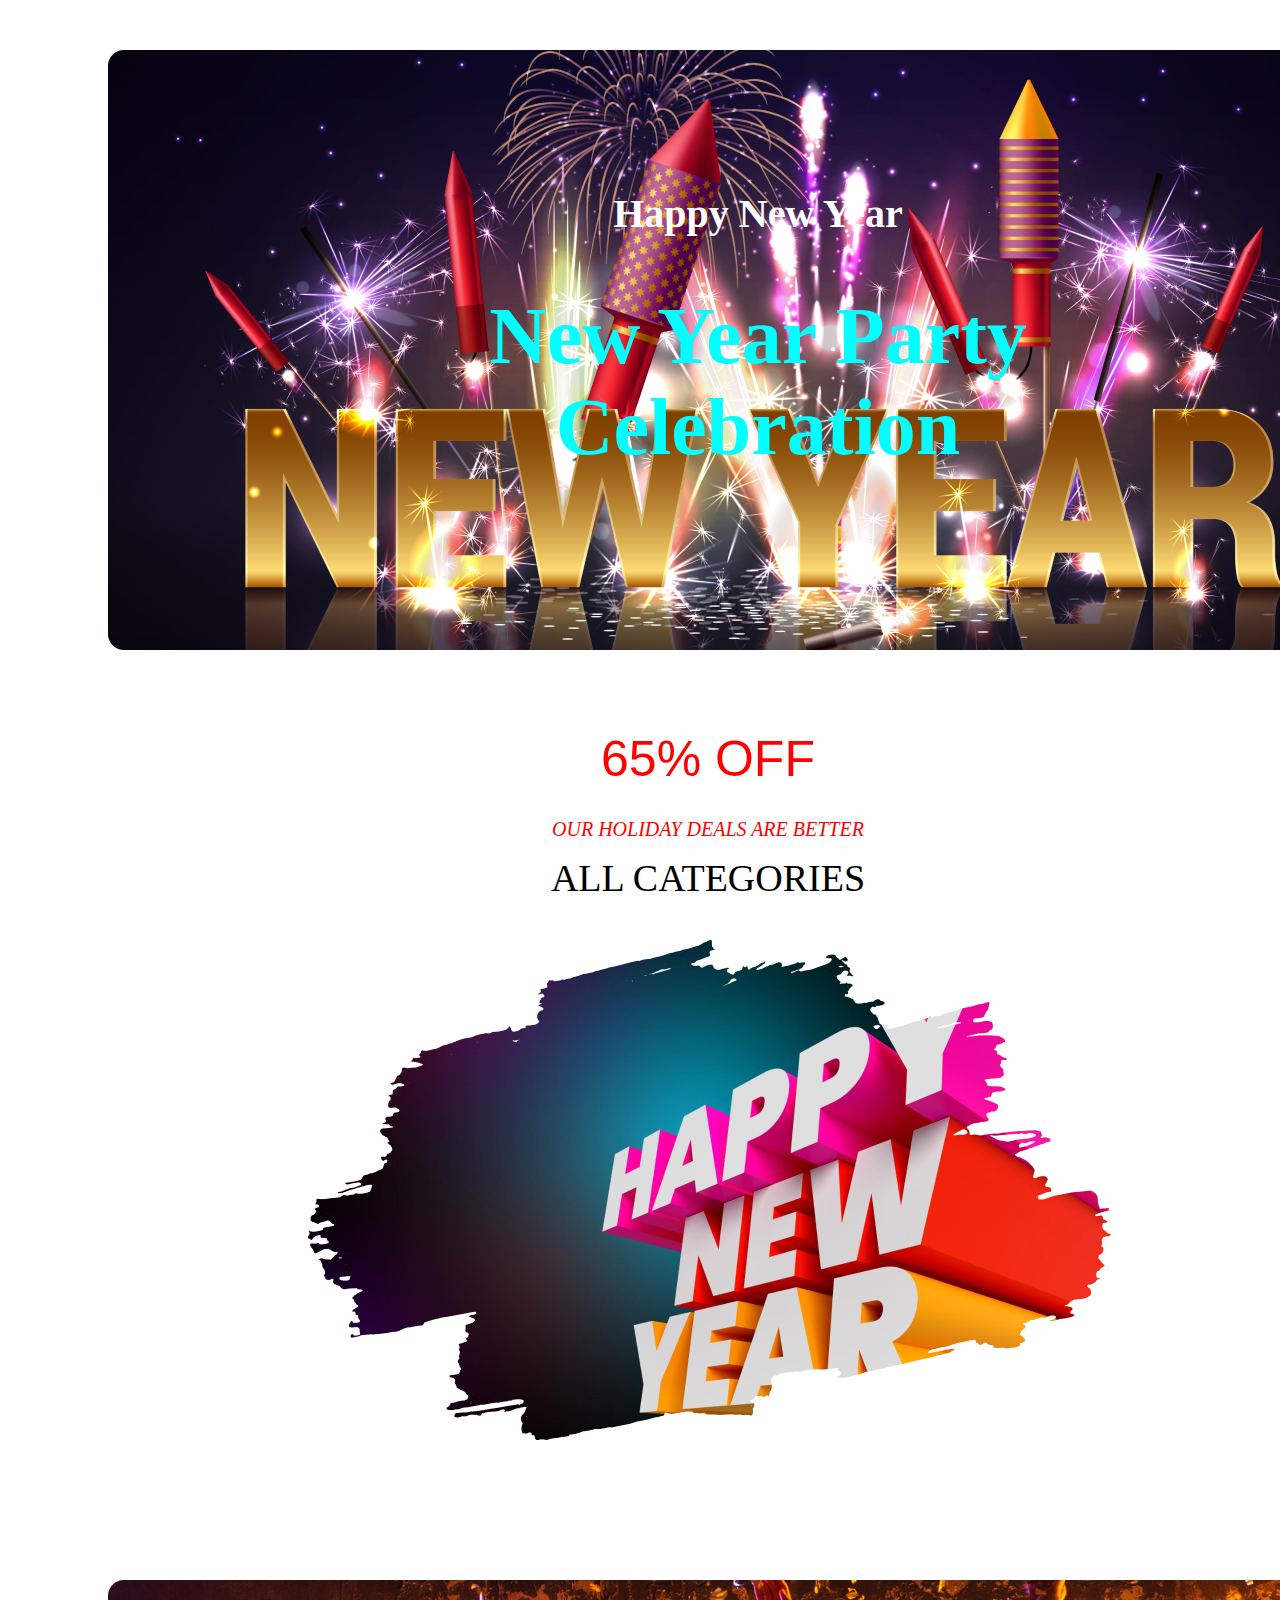
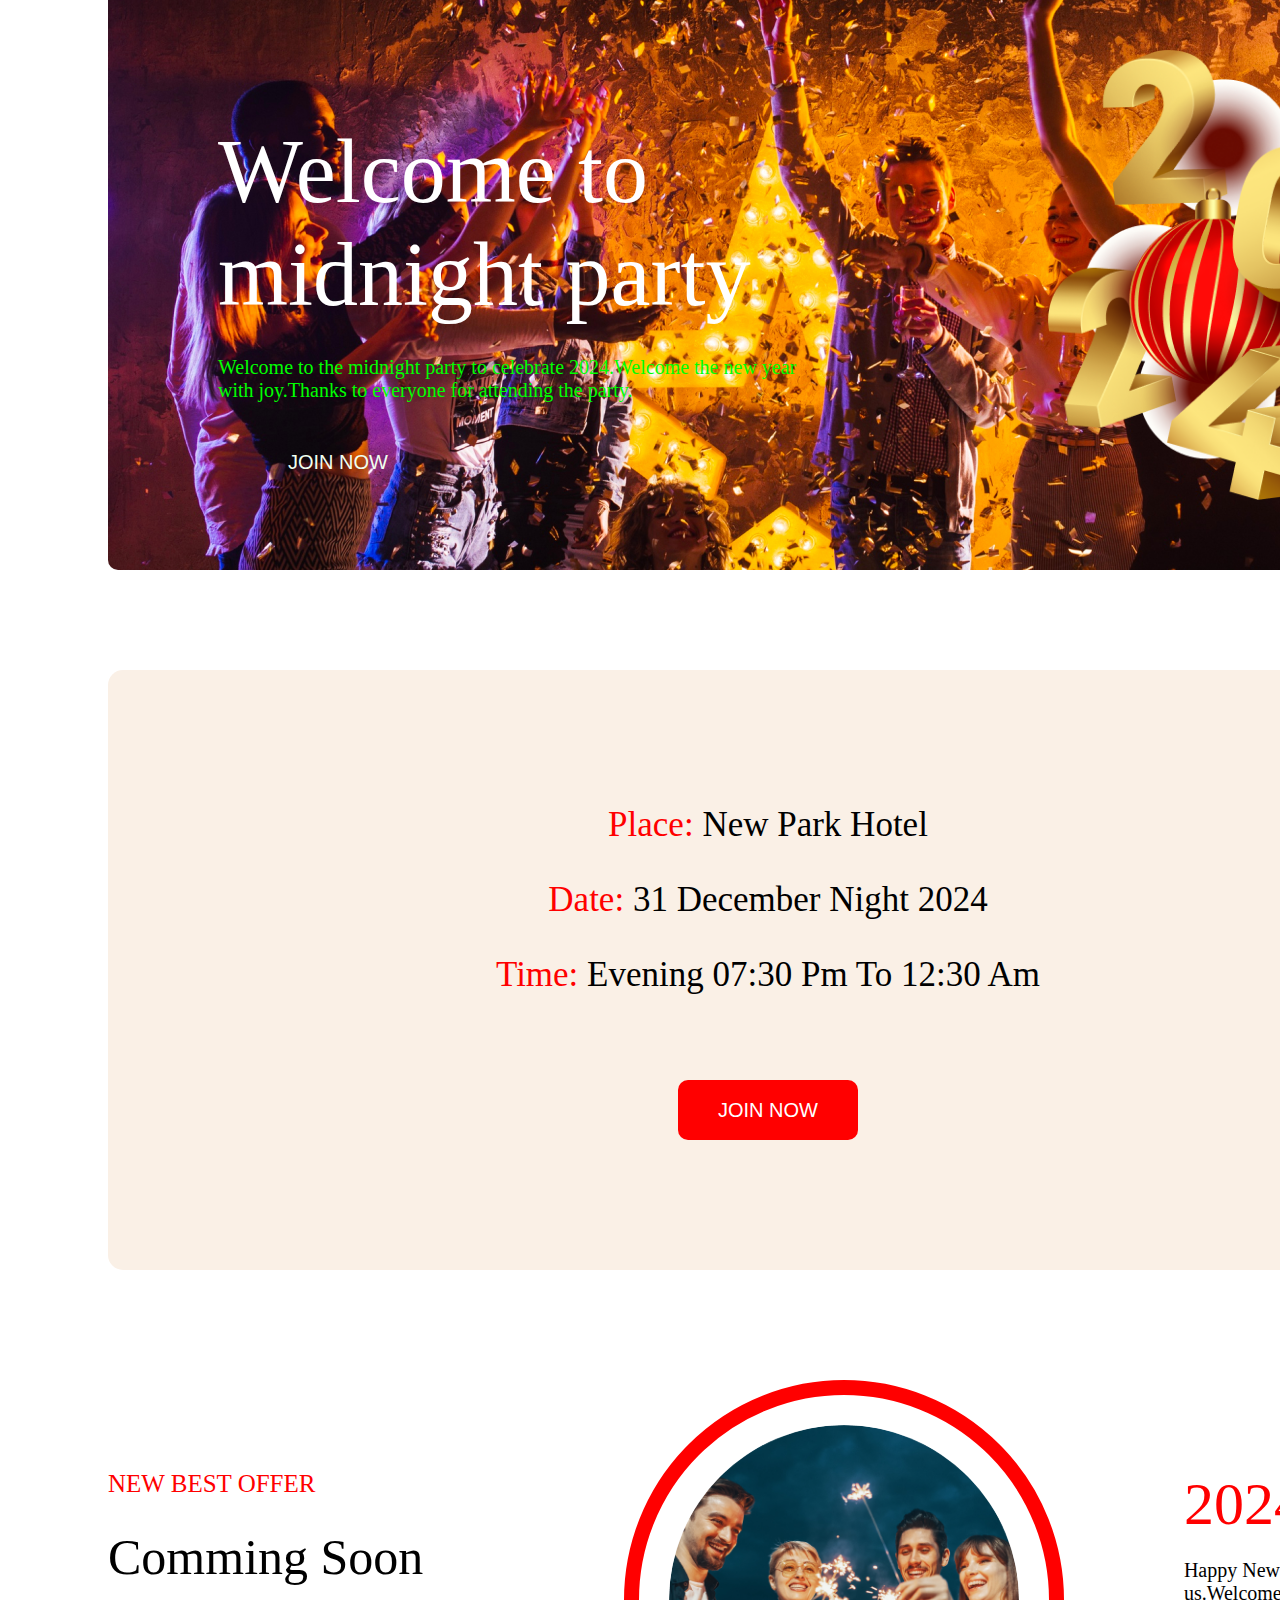
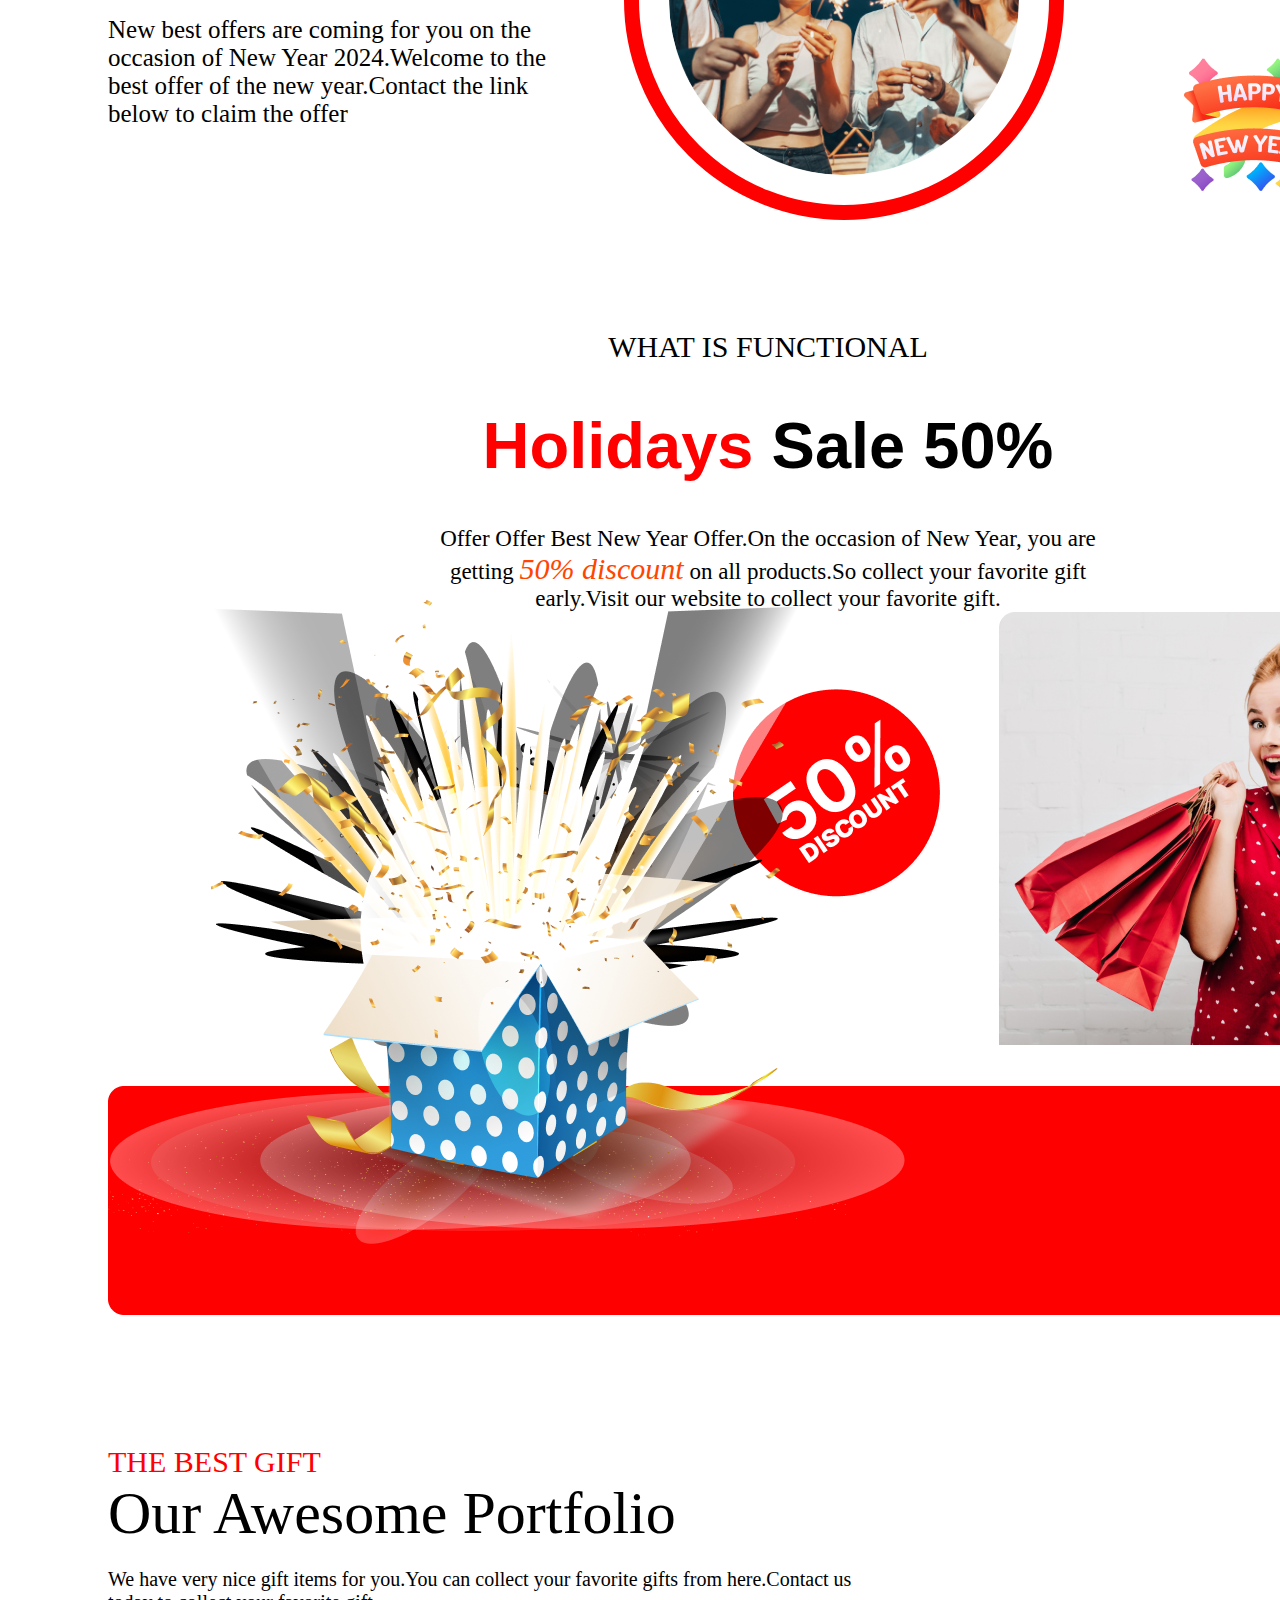
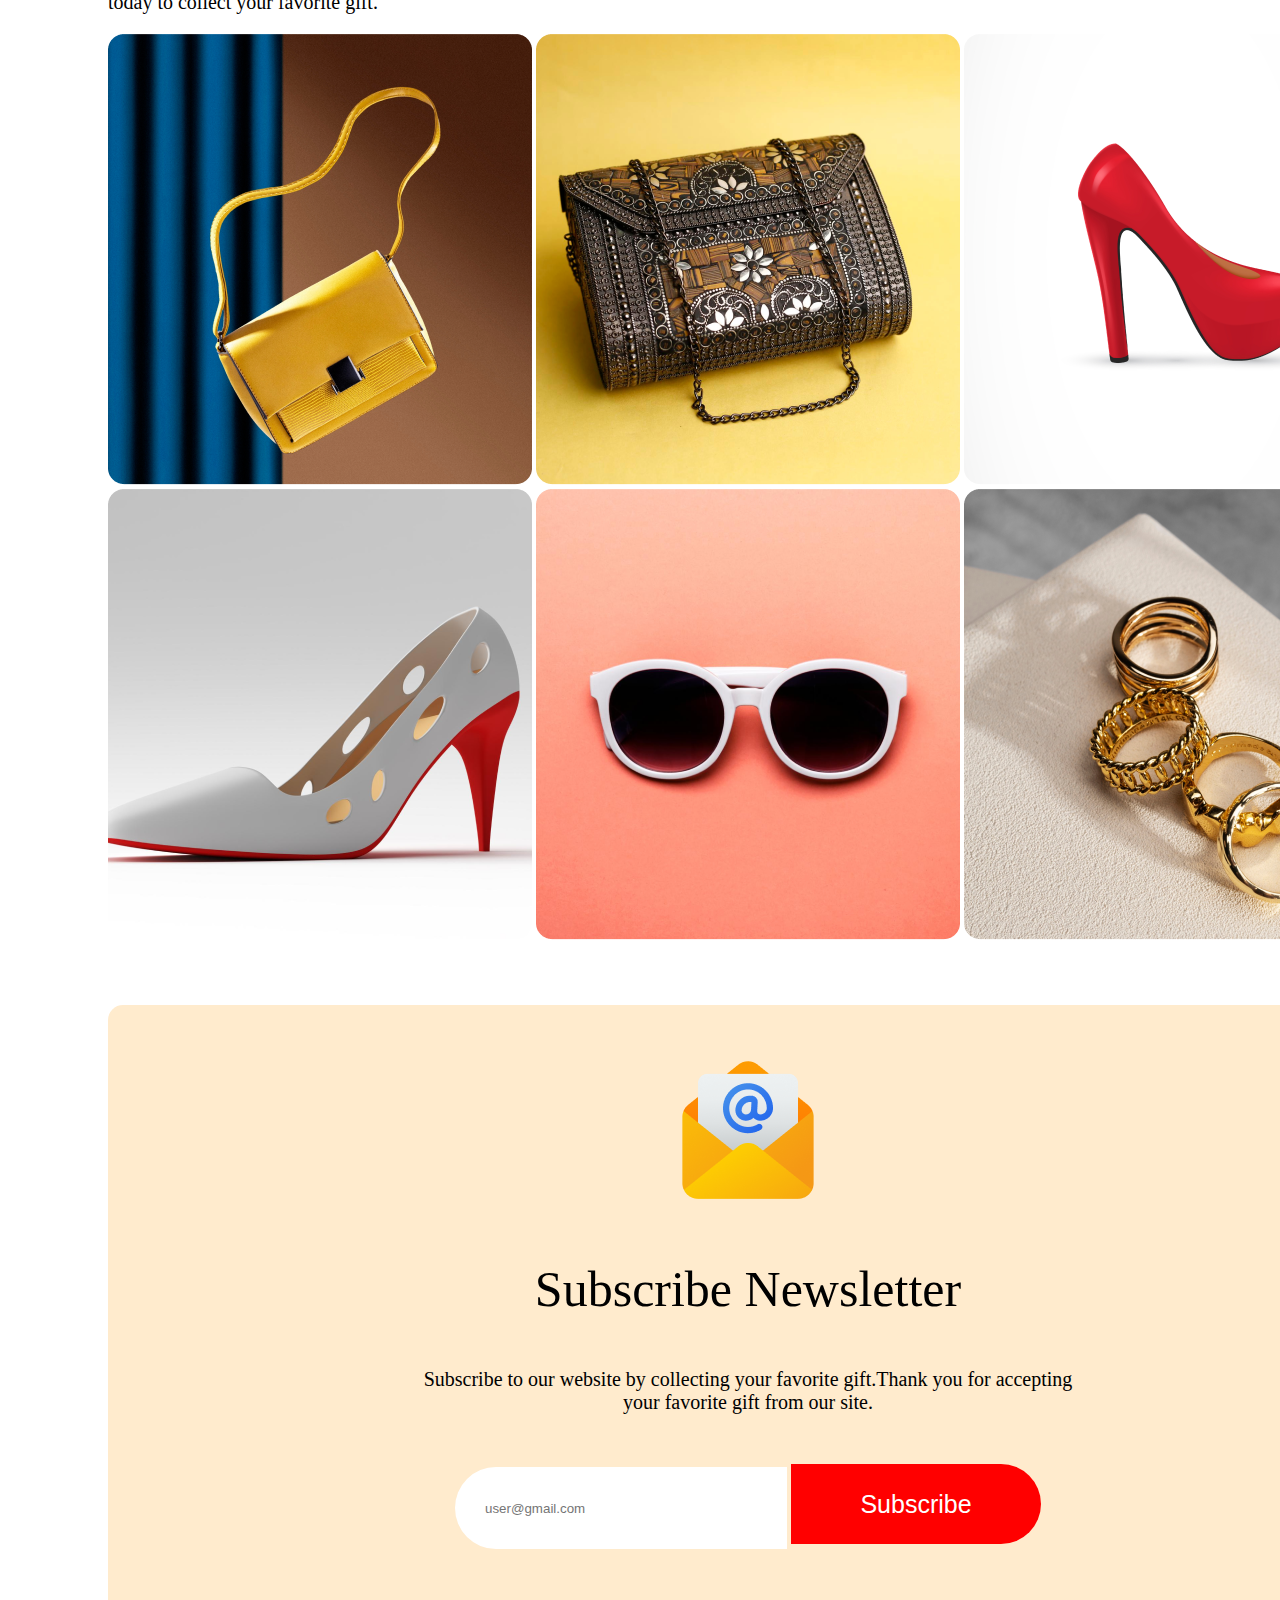
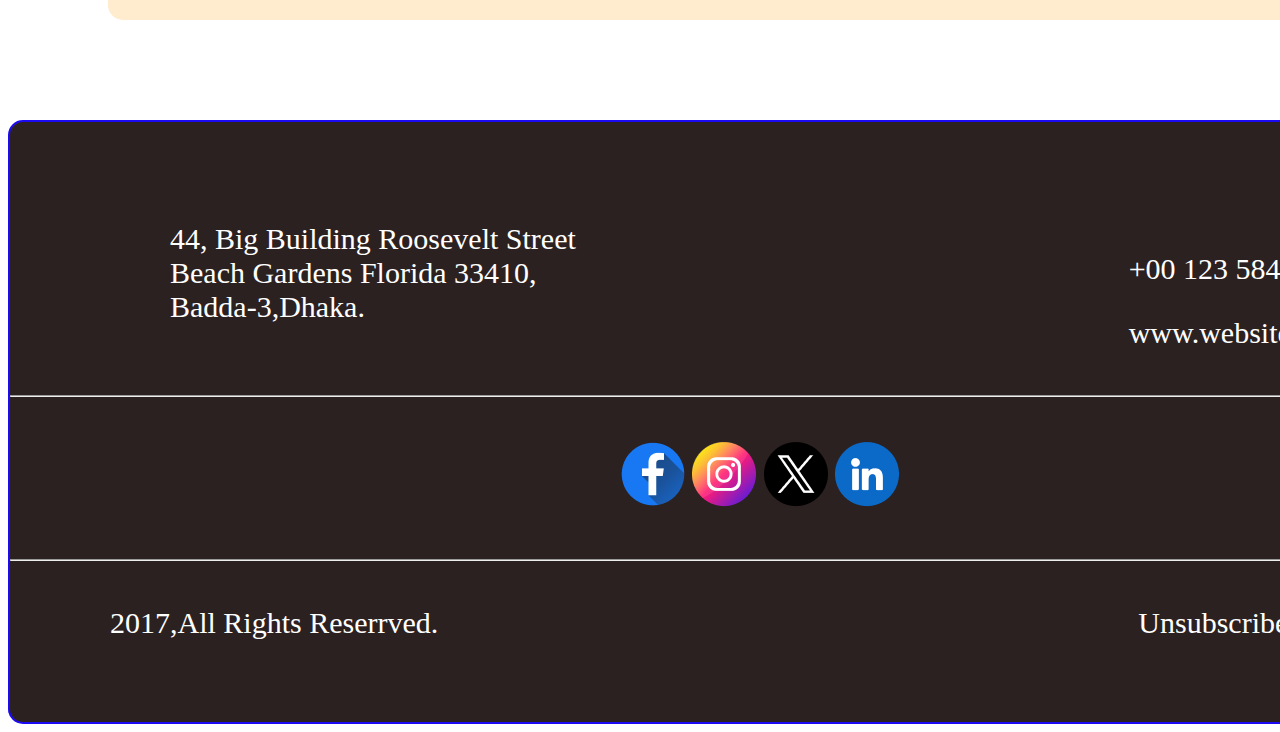
<file: Desktop/Programming hero/assignment1/assignment1.html>
<!DOCTYPE html>
<html lang="en">

<head>
    <meta charset="UTF-8">
    <meta name="viewport" content="width=device-width, initial-scale=1.0">
    <title>Document</title>

    <link rel="stylesheet" href="assignment1.css/assignment1.css">

</head>

<body>
    <div class="body">
        <header>
            <div class="header-pic">
                <div class="header-content">
                    <h3 class="header-ti">Happy New Year</h3>
                    <h1 class="header-tittle"><strong>New Year Party Celebration</strong></h1>
                </div>
            </div>

        </header>
        <main>
            <section class="off-content">
                <div class="off">65% OFF</div>
                <div class="our">
                    OUR HOLIDAY DEALS ARE BETTER
                </div>
                <div class="all">
                    ALL CATEGORIES
                </div>
                <img src="assignment1.css/New Year Photo.png" alt="">
            </section>
            <section class="Welcome-box">
                <div>
                    <div class="welcome">Welcome to midnight party</div>
                    <div class="welcome-description">Welcome to the midnight party to celebrate 2024.Welcome the new
                        year
                        with joy.Thanks to everyone for attending the party.</div>
                    <button class="join">JOIN NOW</button>
                </div>
                <img src="assignment1.css/Group 70.png" alt="">
            </section>
            <section class="place-info">
                <p class="place"><span class="red">Place:</span> New Park Hotel</p>

                <p class="date">
                    <sp class="red">Date:</sp> 31 December Night 2024
                </p>

                <p class="time">
                    <sp class="red">Time:</sp> Evening 07:30 Pm To 12:30 Am
                </p>
                <button class="join-now">JOIN NOW</button>
            </section>
            <section class="circle-box">

                <div class="circle-content">
                    <div class="new-tittle">NEW BEST OFFER</div>
                    <div class="comming-tittle">Comming Soon</div>
                    <div class="circle-box-description">New best offers are coming for you on the occasion of New Year 2024.Welcome to the best offer of the new year.Contact the link below to claim the offer</div>
                </div>
                <img class="circle-pic" src="assignment1.css/Ellipse 1.png" alt="">
                <div class="sal-tittle">
                    <div class="sal">2024</div>
                    <p class="sal-description">Happy New Year from all of us.Welcome to our platform.</p>
                    <img src="assignment1.css/Group 96.png" alt="">
                </div>
            </section>
            <section class="holiday-sale">
                <div class="sale-content">
                    <p class="sale-what">WHAT IS FUNCTIONAL</p>
                    <h1 class="sale-tittle">
                        <sp class="holidays-red">Holidays</sp> Sale 50%
                    </h1>
                    <p class="sale-description">Offer Offer Best New Year Offer.On the occasion of New Year, you are
                        getting
                        <span class="discount">50% discount</span> on all products.So collect your favorite gift
                        early.Visit
                        our website to collect your favorite gift.
                    </p>
                </div>
                <div class="sale two pic">
                    <div class="sale-pic-one"><img src="assignment1.css/Rectangle 1.png" alt=""></div>
                    <div class="sale-pic-second"><img src="assignment1.css/Group 44.png" alt=""></div>
                </div>
                <div class="sale-pic-third"><img src="assignment1.css/Group 75.png" alt=""></div>
            </section>
            <section class="gift-box">
                <div class="gift-content">
                    <div class="gift-tittle">THE BEST GIFT</div>
                    <div class="gift-big-tittle">Our Awesome Portfolio</div>
                    <p class="gift-description">We have very nice gift items for you.You can collect your favorite gifts
                        from here.Contact us today to collect your favorite gift.</p>
                </div>
                <div class="img-box">
                    <div class="six-img">
                        <img src="assignment1.css/Rectangle 3.png" alt="">
                        <img src="assignment1.css/Rectangle 4.png" alt="">
                        <img src="assignment1.css/Rectangle 5.png" alt="">
                        <img src="assignment1.css/Rectangle 6.png" alt="">
                        <img src="assignment1.css/Rectangle 7.png" alt="">
                        <img src="assignment1.css/Rectangle 8.png" alt="">
                    </div>
                </div>
            </section>
            <section class="subscribe">
                <img class="subscribe-icon" src="assignment1.css/Group 61.png" alt="">
                <div>
                    <div class="subscribe-tittle">Subscribe Newsletter</div>
                    <p class="subscribe-description">Subscribe to our website by collecting your favorite gift.Thank you
                        for accepting your favorite gift from our site.</p>
                    <input class="user-gmail" placeholder="user@gmail.com" type="text">
                    <button class="Subscribe-btn">Subscribe</button>
            </section>
        </main>
    </div>
    <footer class="footer">

        <div class="para-one">
            <div class="footer-description">44, Big Building Roosevelt Street Beach Gardens Florida 33410, Badda-3,Dhaka.</div>
            <div class="anchor">
                <p class="number">+00 123 584 124</p>
                <p class="website">
                    www.website.com
                </p>
            </div>
        </div>
        <hr>

        <div class="footer-icon">
            <img src="assignment1.css/Facebook.png" alt="">
            <img src="assignment1.css/Instagram.png" alt="">
            <img src="assignment1.css/Twitter.png" alt="">
            <img src="assignment1.css/Linkedin.png" alt="">
        </div>
        <hr>

        <div class="footer-last">
            <p>
                2017,All Rights Reserrved.
            </p>
            <p class="unsubscribe">
                Unsubscribe</p>
        </div>
    </footer>
</body>

</html>
</file>
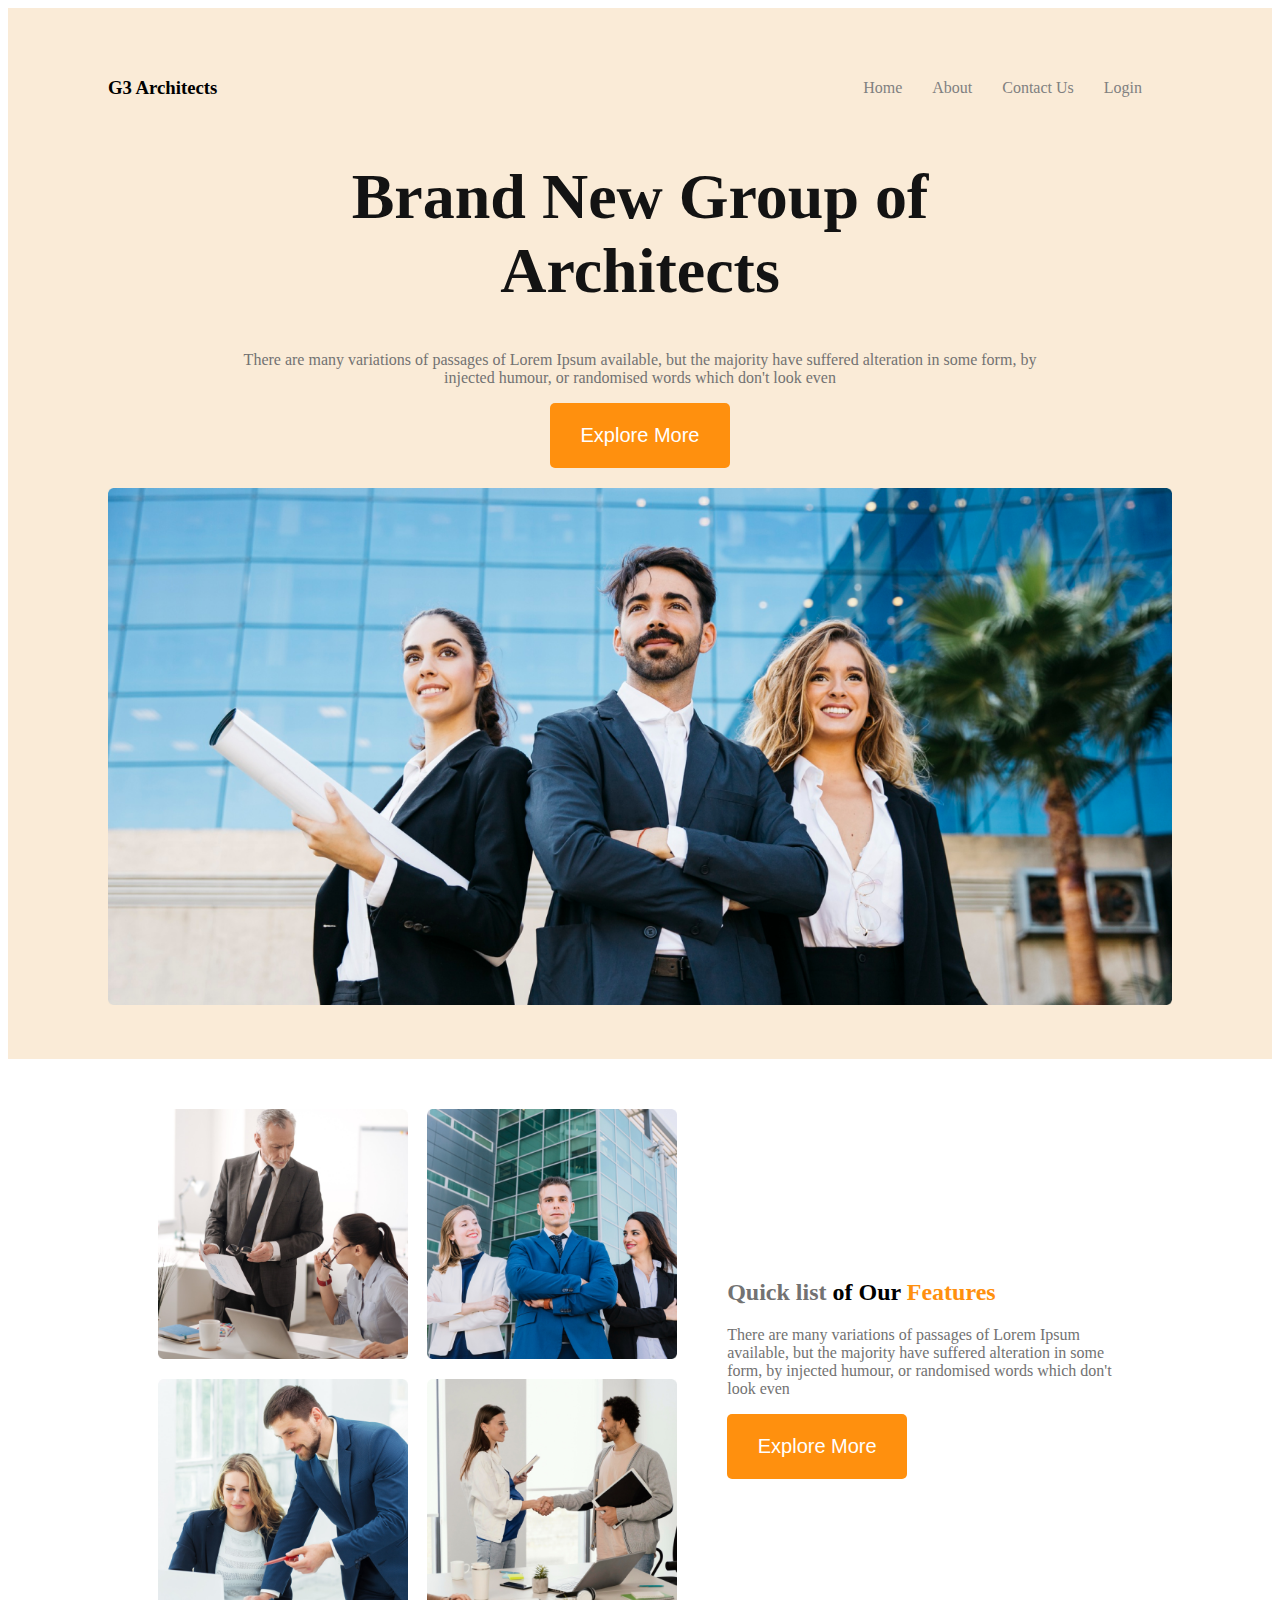
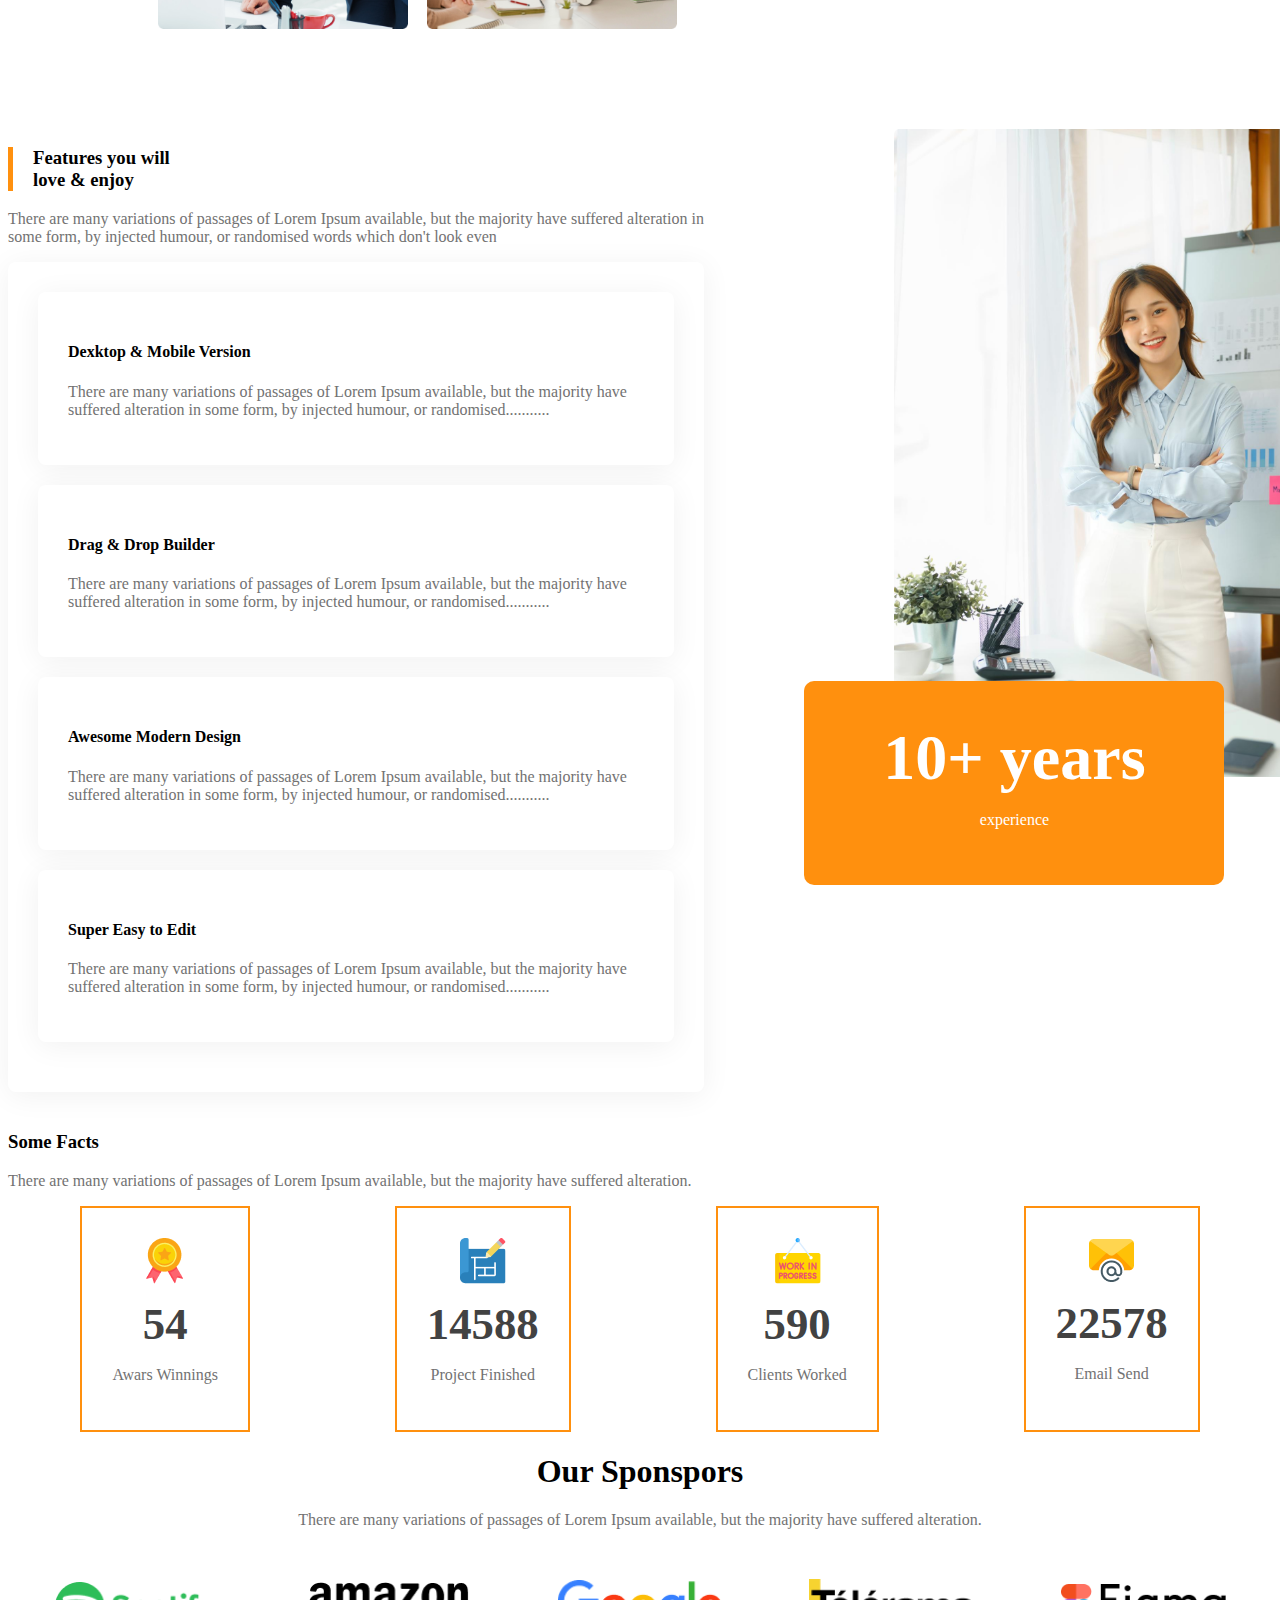
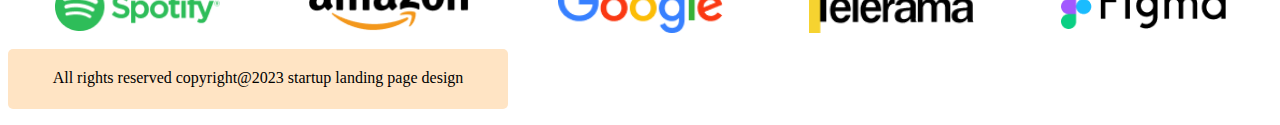
<file: Desktop/Programming hero/day9/architects-resources.html>
<!DOCTYPE html>
<html lang="en">

<head>
    <meta charset="UTF-8">
    <meta name="viewport" content="width=device-width, initial-scale=1.0">
    <title>g3-architects-resources</title>

    <link rel="stylesheet" href="architects-resources/architects-resources.css">
</head>

<body>
    <header>
        <!-- nav section -->
        <nav>
            <h3>G3 Architects</h3>
            <ul>
                <li><a href="">Home</a></li>
                <li><a href="">About</a></li>
                <li><a href="">Contact Us</a></li>
                <li><a href="">Login</a></li>
            </ul>
        </nav>
        <!-- banner section -->
        <div class="banner">
            <div class="banner-content">
                <h1 class="banner-tittle">Brand New
                    Group of Architects
                </h1>
                <p class="text-light-gray">There are many variations of passages of Lorem Ipsum available, but
                    the majority have suffered alteration
                    in some form, by injected humour, or randomised words which don't look even</p>
                <button class="btn-ptimary">Explore More</button>
            </div>
            <img class="banner-img" src="architects-resources/banner.png" alt="">
        </div>

    </header>
    <main>
        <!-- main section -->

        <!-- section.teams-container>div.teams-img-container>img*4 -->

        <!-- team section -->

        <section class="teams-container">
            <div class="teams-img-container">
                <img src="architects-resources/team1.png" alt="">
                <img src="architects-resources/team2.png" alt="">
                <img src="architects-resources/team3.png" alt="">
                <img src="architects-resources/team4.png" alt="">
            </div>
            <div class="teams-content">
                <h2 class="teams-tittle"><span class="Quick text-light-gray">Quick list</span> <span class="our">of
                        Our</span> <span class="Features">Features</span>
                </h2>
                <p class="teams-description text-light-gray">There are many variations of passages of Lorem Ipsum
                    available, but the
                    majority have suffered alteration in some form, by injected humour, or randomised words which don't
                    look even</p>
                <button class="btn-ptimary">Explore More</button>
            </div>

            </div>
        </section>
        <!-- features section -->
        <section class="features">
            <div class="features-content">
                <h3 class="section-tittle">Features you will <br>love & enjoy</h3>
                <p class="text-light-gray">There are many variations of passages of Lorem Ipsum available, but the
                    majority have suffered alteration in some form, by injected humour, or randomised words which don't
                    look even</p>
                <div class="card">
                    <div class="card">
                        <h4>Dexktop & Mobile Version</h4>
                        <p class="text-light-gray">There are many variations of passages of Lorem Ipsum available, but
                            the majority have suffered
                            alteration in some form, by injected humour, or randomised...........</p>
                    </div>
                    <div class="card">
                        <h4>Drag & Drop Builder</h4>
                        <p class="text-light-gray">There are many variations of passages of Lorem Ipsum available, but
                            the majority have suffered
                            alteration in some form, by injected humour, or randomised...........</p>
                    </div>
                    <div class="card">
                        <h4>Awesome Modern Design</h4>
                        <p class="text-light-gray">There are many variations of passages of Lorem Ipsum available, but
                            the majority have suffered
                            alteration in some form, by injected humour, or randomised...........</p>
                    </div>
                    <div class="card">
                        <h4>Super Easy to Edit</h4>
                        <p class="text-light-gray">There are many variations of passages of Lorem Ipsum available, but
                            the majority have suffered
                            alteration in some form, by injected humour, or randomised...........</p>
                    </div>
                </div>
            </div>

            <div class="features-img">
                <img src="architects-resources/architect.png" alt="">
                <div class="ten-years">
                    <h2>10+ years</h2>
                    <p>experience</p>
                </div>
            </div>
        </section>
        <!-- some facts section -->
        <section class="facts">
            <h3>Some Facts</h3>
            <p class="text-light-gray">There are many variations of passages of Lorem Ipsum available, but the majority
                have suffered alteration.</p>
            <div class="facts-card-container">
                <!-- .card*4>img+h2.card-states+p.card-tittle -->
                <div class="card">
                    <img src="architects-resources/ribon.png" alt="">
                    <h2 class="card-states">54</h2>
                    <p class="card-tittle text-light-gray">Awars Winnings</p>
                </div>
                <div class="card">
                    <img src="architects-resources/projects.png" alt="">
                    <h2 class="card-states">14588</h2>
                    <p class="card-tittle text-light-gray">Project Finished</p>
                </div>
                <div class="card">
                    <img src="architects-resources/customers.png" alt="">
                    <h2 class="card-states">590</h2>
                    <p class="card-tittle text-light-gray">Clients Worked</p>
                </div>
                <div class="card">
                    <img src="architects-resources/email.png" alt="">
                    <h2 class="card-states">22578</h2>
                    <p class="card-tittle">Email Send</p>
                </div>
            </div>
        </section>
        <!-- sponsors section -->
        <section class="sponsors">
            <h1>Our Sponspors</h1>
            <p class="text-light-gray">There are many variations of passages of Lorem Ipsum available, but the majority
                have suffered alteration.</p>
            <div class="sponsors-img-container">
                <img src="architects-resources/spotify.png" alt="">
                <img src="architects-resources/amazon.png" alt="">
                <img src="architects-resources/google.png" alt="">
                <img src="architects-resources/telerama.png" alt="">
                <img src="architects-resources/figma.png" alt="">
            </div>
        </section>

    </main>
    <footer class="foot">
<p class="footer">All rights reserved copyright@2023 startup landing page design</p>
    </footer>
</body>

</html>
</file>
<file: Desktop/Programming hero/assignment1/assignment1.css/assignment1.css>
.body {
    margin: 50px 100px 0px 100px;
    /* display: block; */
}

.header-content {
    align-items: center;
    color: white;
    border: 1px solid #7cfc00;
    border: none;
    height: 400px;
    width: 700px;
    padding: 100px 300px 100px 300px;
    background-image: url('Banner\ Image.png');
    background-repeat: no-repeat;

}

.header-ti {
    font-size: 40px;
    text-align: center;
}

.header-tittle {
    font-size: 80px;
    color: cyan;
    text-align: center;
}


/* 65%-off style */

.off-content {
    text-align: center;
    margin-top: 80px;
}

/* section 65% off style */

.off-content {
    border: 1px solid lime;
    border: none;
    height: 800px;
    width: 800px;
    margin-left: 200px;
}

.off {
    font-family: Impact, Haettenschweiler, 'Arial Narrow Bold', sans-serif;
    color: red;
    font-size: 50px;
    margin-bottom: 30px;
}

.our {
    color: red;
    font-size: 20px;
    margin-bottom: 15px;
    font-style: italic;
}

.all {
    color: black;
    font-size: 38px;
    margin-bottom: 40px;
    font-family: cursive;
}

/* welcome to style` */

.Welcome-box {
    margin-top: 50px;
    display: flex;
    border: 1px solid tomato;
    border: none;
    height: 450px;
    width: 1180px;
    border-radius: 10px;
    padding: 70px;
    background-image: url('Vectorrr.png');
}

.welcome {
    color: white;
    font-size: 90px;
    padding: 70px 280px 0px 40px;
}

.welcome-description {
    color: lime;
    font-size: 20px;
    padding: 30px 250px 0px 40px;
}

.join {
    color: honeydew;
    font-size: 20px;
    height: 60px;
    width: 180px;
    background: none;
    border: none;
    margin-top: 30px;
    margin-left: 70px;
}

/* place / date -info style */

.place-info {
    background-color: linen;
    border: 1px solid blueviolet;
    height: 400px;
    width: 1320px;
    border: none;
    border-radius: 15px;
    text-align: center;
    font-size: 35px;
    margin-top: 100px;
    padding: 100px 0px;
}

.red {
    color: red;
}

.join-now {
    color: white;
    background-color: red;
    font-size: 20px;
    border: none;
    border-radius: 10px;
    height: 60px;
    width: 180px;
    margin-top: 50px;
}

section button:hover {
    background-color: #7cfc00;
}

/* circle-box style */

.circle-box {
    display: flex;
}

.circle-box {
    border: 1px solid fuchsia;
    height: 460px;
    width: 1320px;
    border: none;
    margin-top: 100px;
}

.circle-content {
    border: 1px solid greenyellow;
    height: 280px;
    width: 900px;
    border: none;
    padding: 100px 30px 100px 0px;
}

.new-tittle {
    color: red;
    font-size: 25px;
}

.comming-tittle {
    font-size: 50px;
    margin-top: 30px;
}

.circle-box-description {
    font-size: 25px;
    margin-top: 30px;
}

.circle-pic {
    border: 15px solid red;
    height: 350px;
    width: 350px;
    padding: 30px;
    border-radius: 50%;
    margin: 10px 40px 5px 80px;
    margin-left: 10px;
}

.sal-tittle {
    padding: 100px 0px 0px 80px;
}

.sal {
    color: red;
    font-size: 60px;
}

.sal-description {
    font-size: 20px;
    margin-bottom: 50px;

}

/* Holidays-sale-style */

.holiday-sale {
    border: 2px solid greenyellow;
    height: 985px;
    width: 1320px;
    margin-top: 100px;
    margin-bottom: 50px;
    background-image: url('Rectangle\ 2.png');
    background-position: bottom;
    background-repeat: no-repeat;
    border: none;
}

.sale-content {
    text-align: center;
    padding: 0px 300px;
}

.sale-what {
    font-size: 30px;
}

.sale-tittle {
    font-family: 'Franklin Gothic Medium', 'Arial Narrow', Arial, sans-serif;
    font-size: 65px;
}

.holidays-red {
    color: red;
}

.sale-description {
    font-size: 23px;
    margin-bottom: 0px;
}

.discount {
    font-size: 30px;
    color: orangered;
    font-style: italic;
}

.sale-pic-one {
    text-align: right;
    text-align: right;
    initial-value: 20px;
}

.sale-pic-second {
    text-align: center;
    position: absolute;
    right: 290px;
    top: 3840px;

}

.sale-two-pic {
    position: relative;
}

.sale-pic-third {
    position: absolute;
    top: 3800px;
}

img:hover {
    background-color: lightgreen;
}

/*Our Awesome Portfolio gift-box style */

.gift-box {
    border: 1px solid greenyellow;
    height: 1160px;
    width: 1320px;
    margin-top: 130px;
    border: none;
}

.gift-tittle {
    color: red;
    font-size: 30px;
}

.gift-big-tittle {
    font-size: 60px;
}

.gift-description {
    font-size: 20px;
    padding-right: 550px;
}

div div img:hover {
    background-color: #7cfc00;
}

/* Subscribe Newsletter style*/

.subscribe {
    border: 3px solid indigo;
    height: 615px;
    width: 1280px;
    text-align: center;
    background-color: blanchedalmond;
    border-radius: 15px;
    border: none;

}
.subscribe-icon{
    margin-top: 50px;
}

.subscribe-tittle {
    font-size: 50px;
    margin-top: 50px;
}

.subscribe-description {
    font-size: 20px;
    margin-top: 50px;
    margin-bottom: 50px;
    padding-left: 300px;
    padding-right: 300px;
}

.Subscribe-btn {
    color: white;
    background-color: red;
    font-size: 25px;
    height: 80px;
    width: 250px;
    border-radius: 0px 50px 50px 0px;
    border: none;
}

.user-gmail {
    height: 80px;
    width: 300px;
    border-radius: 50px 0px 0px 50px;
    padding-left: 30px;
    border: none;
}

/* Footer style */

.footer {
    color: white;
    background-color: rgb(44, 33, 33);
    font-size: 30px;
    margin-top: 100px;
    border: 2px solid rgb(29, 10, 244);
    height: 600px;
    width: 1500px;
    border-radius: 15px;
}

.para-one {
    display: flex;
    padding: 100px 160px 0px 160px;
}

.footer-description {
    font-size: 30px;
    padding-right: 550px;
}

.footer-icon {
    text-align: center;
    padding: 30px 0px;
}

.footer-last {
    display: flex;
    padding: 0px 100px;
}

.unsubscribe {
    text-align: right;
    padding-left: 700px;
}
</file>
<file: Desktop/Programming hero/day9/architects-resources/architects-resources.css>
body {
    max-width: 1440px;
}

/* header style */

header {
    background-color: antiquewhite;
    padding: 50px 100px;
}

nav {
    display: flex;
    justify-content: space-between;
    align-items: center;
}


nav>ul {
    display: flex;
}

nav li {
    list-style: none;
    margin-right: 30px;
    font-weight: 500px;
    font-size: 1rem;
}

nav li a {
    color: grey;
    text-decoration: none;
}

/* banner style */

.banner-content {
    max-width: 800px;
    text-align: center;
    margin: 0 auto;
}

.banner-tittle {
    font-size: 4rem;
    font-weight: 700px;
    color: #131313;

}

.text-light-gray {
    color: #727272;
}

.btn-ptimary {
    background-color: #ff900e;
    color: #fff;
    border-radius: 5px;
    width: 180px;
    height: 65px;
    font-size: 1.25rem;
    cursor: pointer;
    padding: 20px 25px;
    border: 0;
}

.banner-img {
    margin-top: 20px;
    width: 100%;
}

/* main style */
main {
    max: width 1440px;
    margin: 0 auto;
}

/* team section style */
.teams-container {
    display: flex;
    align-items: center;
    padding: 50px 150px;

}

.teams-img-container {
    display: grid;
    grid-template-columns: repeat(2, 1fr);
    gap: 1.2rem;
}

.teams-img-container img {
    width: 250px;
    height: 250px;
}

.teams-content {
    margin-left: 50px;
}

.teams-tittle {
    font-style: 2.8rem;
    padding-right: 100px;
    font-weight: 500px;
}

.teams-tittle .Features {
    color: #ff900e;
    font-weight: 700px;
}

/* feature section style */
.features {
    display: flex;
    margin-top: 50px;
    gap: 100px;
}

.features .section-tittle {
    border-left: 5px solid #ff900e;
    padding-left: 20px;
}

.features-content .card {
    padding: 30px;
    margin-bottom: 20px;
    border-radius: 8px;
    background-color: #fff;
    box-shadow: 0px 4px 30px 0px rgba(0, 0, 0, 0.06);
}

.features-img img {
    width: 100%;
    margin-left: 90px;
}

.ten-years {
    color: white;
    background-color: #ff900e;
    width: 340px;
    border-radius: 10px;
    padding: 40px;
    text-align: center;
    position: relative;
    bottom: 100px;
}

.ten-years h2 {
    font-size: 4rem;
    margin: 0px;
}

/* .ten-years p */

/* some facts section  */

.facts-card-container {
    display: flex;
    justify-content: space-around;
}

.facts-card-container .card {
    border: 2px solid #ff900e;
    text-align: center;
    padding: 30px;

}

.facts-card-container .card-states {
    font-size: 2.8rem;
    color: rgb(66, 66, 66);
    margin-top: 10px;
    margin-bottom: 10px;
}

.facts-card-container .card-tittle {
    color: rgb(114, 114, 114);
    font-weight: 600px;
}

/* sponsors stylre */
.sponsors {
    text-align: center;
}

.sponsors-img-container {
    margin-top: 50px;
    display: flex;
    align-items: center;
    justify-content: space-evenly;
    gap: 40px;
}

.sponsors-img-container img {
    width: 165px;
}
/* footer section */
.foot{
   padding: 0 130px;
}
.footer{
    background-color: bisque;
    text-align: center;
    width: 900px;
    height: 40px;
    border-radius: 5px;
    padding-top: 20px ;
 
    
}


/* responsive media query */

@media screen and (max-width:576px) {
    header {
        padding: 20px;
    }

    nav,
    .features,
    .teams-container,
    .facts-card-container,
    .sponsors-img-container {
        flex-direction: column;
    }
.features-img img{
    width: 100%;
    margin-left: 0px;
}
.ten-years{
    position: static;
 min-width: 300px;
}
    .header-tittle {
        padding: 10px;
    }

    .teams-img-container {
        display: grid;
        grid-template-columns: 1fr;
    }

    .teams-content,
    .facts-card-container {
        margin-left: 0px;
        padding-left: 20px;
        padding-right: 20px;
        gap: 20px;
    }

    .teams-tittle {
        padding-right: 0px;
    }
}

    .foot{
        padding: 0 0px;
     }
   .footer{
        
         text-align: center;
         width: 500px;
         height: 40px;
         
}

@media screen and (min-width:576px) and (max-width: 960px) {
    header {
        padding: 50px;
    }

    nav,
    .features,
    .teams-container,
    .sponsors-img-container {
        flex-direction: column;
    }
}
</file>
